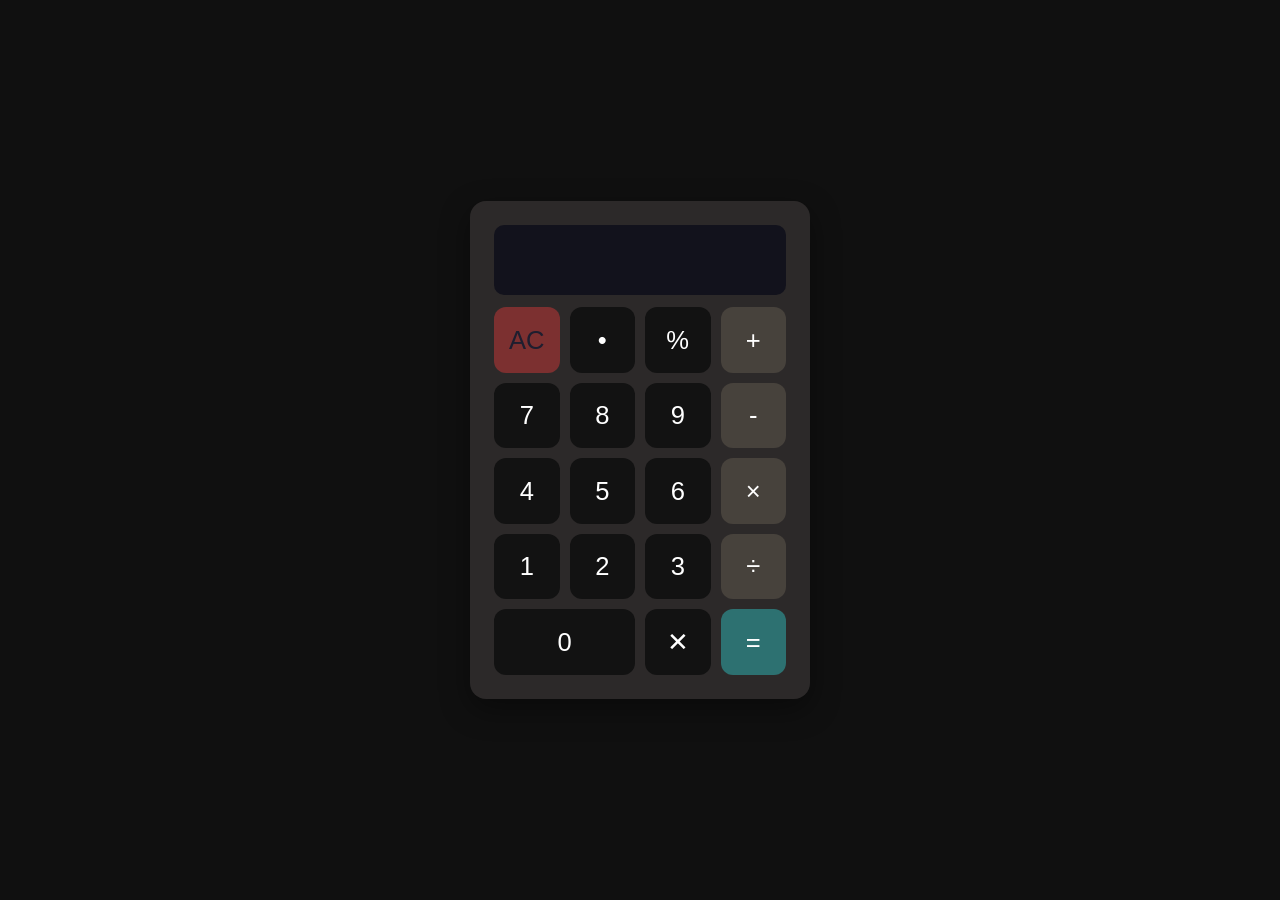
<file: index.html>
<!DOCTYPE html>
<html lang="en">

<head>
    <meta charset="UTF-8">
    <meta name="viewport" content="width=device-width, initial-scale=1.0">
    <title>simple calculator</title>
    <link rel="stylesheet" href="style.css">
</head>

<body>

    <div id="keys">
        <input id="display" type="text" readonly>


        <div>
            <button id="clear" onclick="clearDisplay()">AC</button>
            <button onclick="appendValue('.')">•</button>
            <button onclick="appendValue('%')">%</button>
            <button id="op" onclick="appendValue('+')">+</button>


        </div>

        <div><button onclick="appendValue('7')">7</button>
            <button onclick="appendValue('8')">8</button>
            <button onclick="appendValue('9')">9</button>
            <button id="op" onclick="appendValue('-')">-</button>



        </div>
        <div><button onclick="appendValue('4')">4</button>
            <button onclick="appendValue('5')">5</button>
            <button onclick="appendValue('6')">6</button>
            <button id="op" onclick="appendValue('*')">×</button>

        </div>
        <div><button onclick="appendValue('1')">1</button>
            <button onclick="appendValue('2')">2</button>
            <button onclick="appendValue('3')">3</button>
            <button id="op" onclick="appendValue('/')">÷</button>




        </div>
        <div>
            <button onclick="appendValue('0')">0</button>
            <button id="del" onclick="del('✕')">✕</button>
            <button id="eq" onclick="calculate('=')">=</button>
        </div>





    </div>
    <script src="scripts.js"></script>
</body>

</html>
</file>
<file: style.css>
* {
    box-sizing: border-box;
}

body {
    margin: 0;
    min-height: 100vh;
    display: flex;
    align-items: center;
    justify-content: center;
    background: #101010;
    font-family: 'Segoe UI', Arial, sans-serif;
    padding: 1rem;
}

#keys {
    width: 100%;
    max-width: 380px;
    background: #2c2929;
    border-radius: 16px;
    padding: 1rem;
    box-shadow: 0 10px 30px rgba(0, 0, 0, 0.4);
}

#display {
    width: 100%;
    height: clamp(50px, 12vw, 70px);
    margin-bottom: 12px;
    padding: 0 16px;
    font-size: clamp(1.5rem, 6vw, 2.2rem);
    text-align: right;
    border: none;
    border-radius: 10px;
    background: #12121c;
    color: #e0d9d9;
}


#keys>div {
    display: grid;
    grid-template-columns: repeat(4, 1fr);
    gap: 10px;
    margin-bottom: 10px;
}

#keys>div:last-child {
    margin-bottom: 0;
}

button {
    width: 100%;
    aspect-ratio: 1 / 1;
    font-size: clamp(1rem, 4.5vw, 1.6rem);
    border: none;
    border-radius: 12px;
    background: #121212;
    color: #fff;
    cursor: pointer;
    transition: transform 0.1s ease, background 0.2s ease;
}

button:hover {
    background: #4a4a68;
}

button:active {
    transform: scale(0.94);
}

/* Operator buttons (+, -, ×, ÷) */
#op {
    background: #47423c;
    color: #fff;
}

#op:hover {
    background: #545452;
}

/* Clear button */
#clear {
    background: #7c3030;
    color: #1e1e2f;
}


#eq {
    background: #2d7171;
}


#keys>div:last-child {
    grid-template-columns: repeat(4, 1fr);
}

#keys>div:last-child button:first-child {
    grid-column: span 2;
    aspect-ratio: auto;
}


@media (max-width: 360px) {
    #keys {
        padding: 0.6rem;
    }

    #keys>div {
        gap: 6px;
        margin-bottom: 6px;
    }
}


@media (min-width: 600px) {
    #keys {
        max-width: 340px;
        padding: 1.5rem;
    }
}
</file>
